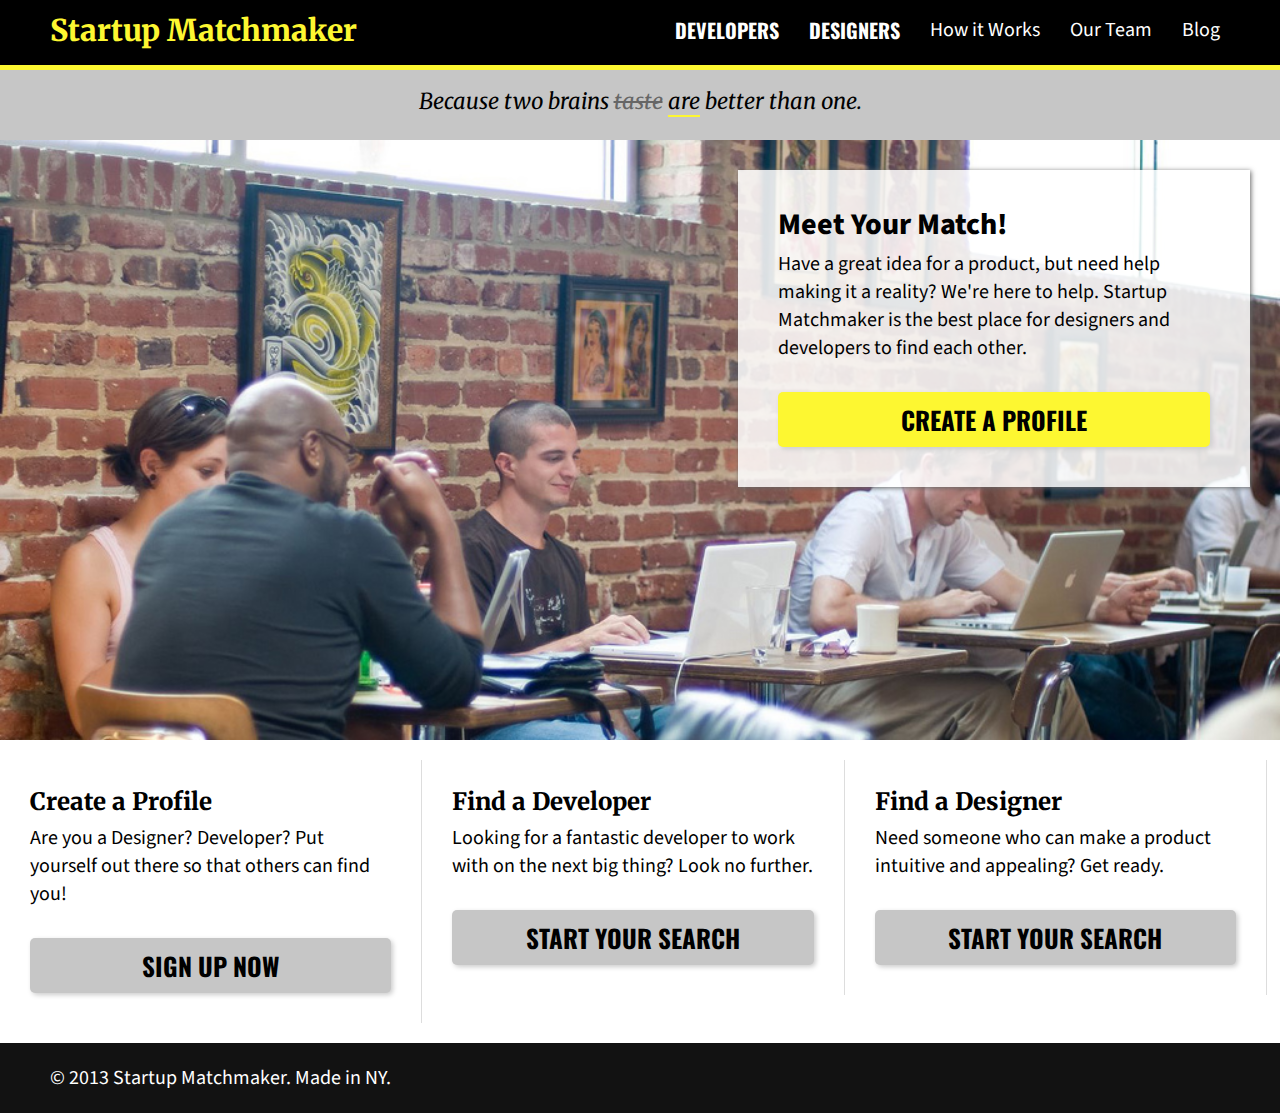
<file: index.html>
<!DOCTYPE html>
<html>
	<head>
		<meta name="description" content="Startup Matchmaker" />
		<meta name="keywords" content="startups, designers, developers, matchmaking" />
		<meta name="author" content="Hilla Katki" />
		<title>Startup Matchmaker</title>
		<link rel="stylesheet" type="text/css" href="css/normalize.css">
		<link rel="stylesheet" type="text/css" href="css/reset.css">		
		<link href='https://fonts.googleapis.com/css?family=Merriweather:700,700italic|Oswald:700|Source+Sans+Pro:400,700' rel='stylesheet' type='text/css'>


		<link rel="stylesheet" type="text/css" href="css/style.css">

	</head>
	<body>

		<header class="navigation clearfix">
				<div class="logo">
					<a style="logo-links" href="index.html"><h1>Startup Matchmaker</h1></a>
				</div>
				<nav>
					<ul>
						<li><a href="blog.html">Blog</a></li>
						<li><a href="our-team.html">Our Team</a></li>
						<li><a href="how-it-works.html">How it Works</a></li>
						<li class="developers-designers"><a href="designers.html">Designers</a></li>
						<li class="developers-designers"><a href="developers.html">Developers</a></li>
					</ul>
				</nav>
				<div class="hamburger">
					<div class="fixins"></div>
					<div class="fixins"></div>
					<div class="fixins"></div>
				</div>
		</header>

		<div class="mobile-nav">
				<div class="mobile-nav-item"><a href="blog.html">Blog</a></div>
				<div class="mobile-nav-item"><a href="our-team.html">Our Team</a></div>
				<div class="mobile-nav-item"><a href="how-it-works.html">How it Works</a></div>
				<div class="mobile-nav-item developers-designers"><a href="designers.html">Designers</a></div>
				<div class="mobile-nav-item developers-designers last"><a href="developers.html">Developers</a></div>
		</div>

		<div class="content clearfix">

			<div class="tagline">
				Because two brains <del>taste</del> <ins>are</ins> better than one.
			</div>

			<div class="hero clearfix"> 
				<div class="meet-your-match">
					<h2 class="meet-your-match-header">Meet Your Match!</h2>
					<p class="body-copy">Have a great idea for a product, but need help making it a reality? We're here to help. Startup Matchmaker is the best place for designers and developers to find each other.</p>
					<div class="button profile"><a href="#">Create a profile</a></div>
				</div>		
			</div>

			<div class="column-container clearfix">

				<div class="column">
					<h3 class="column-header">Create a Profile</h3>
					<p class="body-copy">Are you a Designer? Developer? Put yourself out there so that others can find you!</p>
					<div class="button" id="signup"><a href="#">Sign up now</a></div>
				</div>

				<div class="column">
					<h3 class="column-header">Find a Developer</h3>
					<p class="body-copy">Looking for a fantastic developer to work with on the next big thing? Look no further.</p>
					<div class="button"><a href="#">Start your search</a></div>
				</div>

				<div class="column last">
					<h3 class="column-header">Find a Designer</h3>
					<p class="body-copy">Need someone who can make a product intuitive and appealing? Get ready.</p>
					<div class="button"><a href="#">Start your search</a></div>
				</div>

			</div>

			
		</div>

		
		<footer>
			<div class="copyright">&#169; 2013 Startup Matchmaker. Made in NY.</div>
		</footer>

	<script src='http://codepen.io/assets/libs/fullpage/jquery.js'></script>
	<script src="js/index.js"></script>

	</body>
</html>
</file>
<file: css/style.css>
/*
Project Name: Relaxr Blog
Author: Your Name
Developer @GA in NYC
*/


/******************************************
/* SETUP
/*******************************************/

/* Box Model Hack */
* {
     -moz-box-sizing: border-box; /* Firexfox */
     -webkit-box-sizing: border-box; /* Safari/Chrome/iOS/Android */
     box-sizing: border-box; /* IE */
}

/* Clear fix hack */
.clearfix:after {
     content: ".";
     display: block;
     clear: both;
     visibility: hidden;
     line-height: 0;
     height: 0;
}

.clear {
  clear: both;
}

.fl {
  float: right;
}

.fl {
  float: left;
}

/******************************************
/* ADDITIONAL STYLES
/*******************************************/

body {
/*  min-width: 1050px;
  max-width: 1600px;*/

}

.navigation {
  width: 100%;
  height: 70px;
  box-sizing: border-box;
  background-color: #000;
  border-bottom: 5px solid #fdf731;

}

.logo {
  width: 40%;
  box-sizing: border-box;
  float: left;
}

h1 {
  font-size: 30px;
  font-family: 'Merriweather';
  font-weight: 800;
  padding-left: 50px;
  padding-top: 15px;
  color: #fdf731;
}

a { 
  text-decoration: none;
  color: inherit;
}

nav {
  width: 60%;
  box-sizing: border-box;
  float: right;
  padding-right: 50px;

}

li {
  text-align: center;
  height: 65px;
  color: #fff;
  font-size: 20px;
  font-family: 'Source Sans Pro';
  font-weight: 400;
  margin-left: 10px;
  padding-right: 10px;
  padding-left: 10px;
  padding-top: 20px;
  float: right;
  box-sizing: border-box;
}

li:hover {
  color: #fdf731;
}

.active-nav {
  background-color: #666;
}

.hamburger {
  width: 30px;
  height: 30px;
  display: inline-block;
  float: right;
  display: none;
  margin-right: 30px;
  margin-top: 15px;
}

.fixins {
  width: 30px;
  height: 4px;
  margin: 4px 0px;
  background-color: #fff;
}

.mobile-nav {
  width: 320px;
  height:320px;
  background-color: #000;
  float: right;
  display: none;
}

.mobile-nav-item {
  text-align: left;
  height: 65px;
  color: #fff;
  font-size: 20px;
  font-family: 'Source Sans Pro';
  font-weight: 400;
  width: 100%;
  padding-left: 10px;
  padding-top: 20px;
  display: block;
  float: left;
  box-sizing: border-box;
  border-bottom: 1px #fff solid;
}

.last-item {
  border-bottom: 0px;
}

.developers-designers {
  font-family: 'Oswald';
  font-weight: 800;
  text-transform: uppercase;

}

@media only screen and (min-width: 768px) and (max-width: 1023px) {
  .logo {
    width: 33%;
  }

  nav {
    width: 67%;
  }

  li {
    font-size: 1em;
  }

  h1 {
    font-size: 1.2em;
    padding-top: 20px;
  }
}

@media only screen and (min-width: 320px) and (max-width: 767px) {
  nav {
    display: none;
  }

  .logo {
    width: 80%;
  }

  h1 {
    font-size: 1.5em;
    padding-top: 20px;
  }

  .hamburger {
    display: inline-block;
  }
}




.content {
  width: 100%;
  box-sizing: border-box;
  background-color: #fff;
}

.tagline {
  font-family: 'Merriweather';
  font-style: italic;
  font-weight: 400;
  font-size: 22px;
  color: #000;
  text-align: center;
  height: 70px;
  padding-top: 20px;
  background-color: #c6c6c6;
}

@media only screen and (min-width: 768px) and (max-width: 1023px) {
  .tagline {
    font-size: 1.2em;
    padding-top: 24px;
  }
}

@media only screen and (min-width: 320px) and (max-width: 767px) {
  .tagline {
    font-size: 1em;
    padding-top: 28px;
  }
}

del {
  color: #666;
}

ins {
  text-decoration: none;
  border-bottom: 2px solid #fdf731;

}

.hero {
  background-image: url("../images/coworking.jpg");
  height:600px;
  width:100%;
  background-repeat: no-repeat;
  background-size: cover;
}

.meet-your-match {
  display: block;
  width: 40%;
  background-color: rgba(255,255,255,.85);
  box-shadow: 1px 1px 5px #666;
  padding: 40px;
  margin-right: 30px;
  margin-top: 30px;
  float: right;
}

.meet-your-match-header {
  font-family: 'Source Sans Pro';
  font-size: 30px;
  font-weight: 800;
  padding-bottom: 10px;
}

.body-copy {
  font-family: 'Source Sans Pro';
  font-weight: 400;
  font-size: 20px;
  line-height: 28px;

}

@media only screen and (min-width: 320px) and (max-width: 767px) {
  .meet-your-match {
    width: 85%;
    padding: 20px;
    margin-top: 350px;

  }
  .meet-your-match-header {
    font-size: 1.2em;
  }

  .body-copy {
    font-size: 1em;
    line-height: 1.25em;
  }
}

.button {
  width: 100%;
  margin-top: 30px;
  background-color: #c6c6c6;
  text-align: center;
  text-transform: uppercase;
  font-family: 'Oswald';
  font-weight: 800;
  font-size: 25px;
  color: #000;
  padding-top: 15px;
  padding-bottom: 15px;
  box-shadow: 2px 2px 5px #ccc;
  border-radius: 5px;
}

.profile {
  background-color: #fdf731;

}

.column-container {
  margin-top: 20px;
  margin-bottom: 20px;
}

.column {
  width: 33%;
  float: left;
  background-color: #fff;
  padding: 30px;
  border-right: 1px solid #ddd;

}

.column-header {
  font-family: 'Merriweather';
  font-weight: 800;
  font-size: 24px;
  padding-bottom: 10px;
}

@media only screen and (min-width: 320px) and (max-width: 767px) {
  .column {
    width: 100%;
    border-bottom: 1px solid #ddd;
  }

  .last {
    border-bottom: 0px;
  }
  
  .column-header {
    font-size: 1.2em;
  }

  .button {
    font-size: 1.2em;
  }
}

footer {
  width: 100%;
  text-align: left;
  background-color: #121212;
  height: 70px;
}

.copyright {
  font-family: 'Source Sans Pro';
  font-weight: 400;
  color: #FFF;
  font-size: 20px;
  margin-left: 50px;
  padding-top: 25px;
}

@media only screen and (min-width: 320px) and (max-width: 767px) {
  .copyright {
    font-size: .8em;
  }

}
</file>
